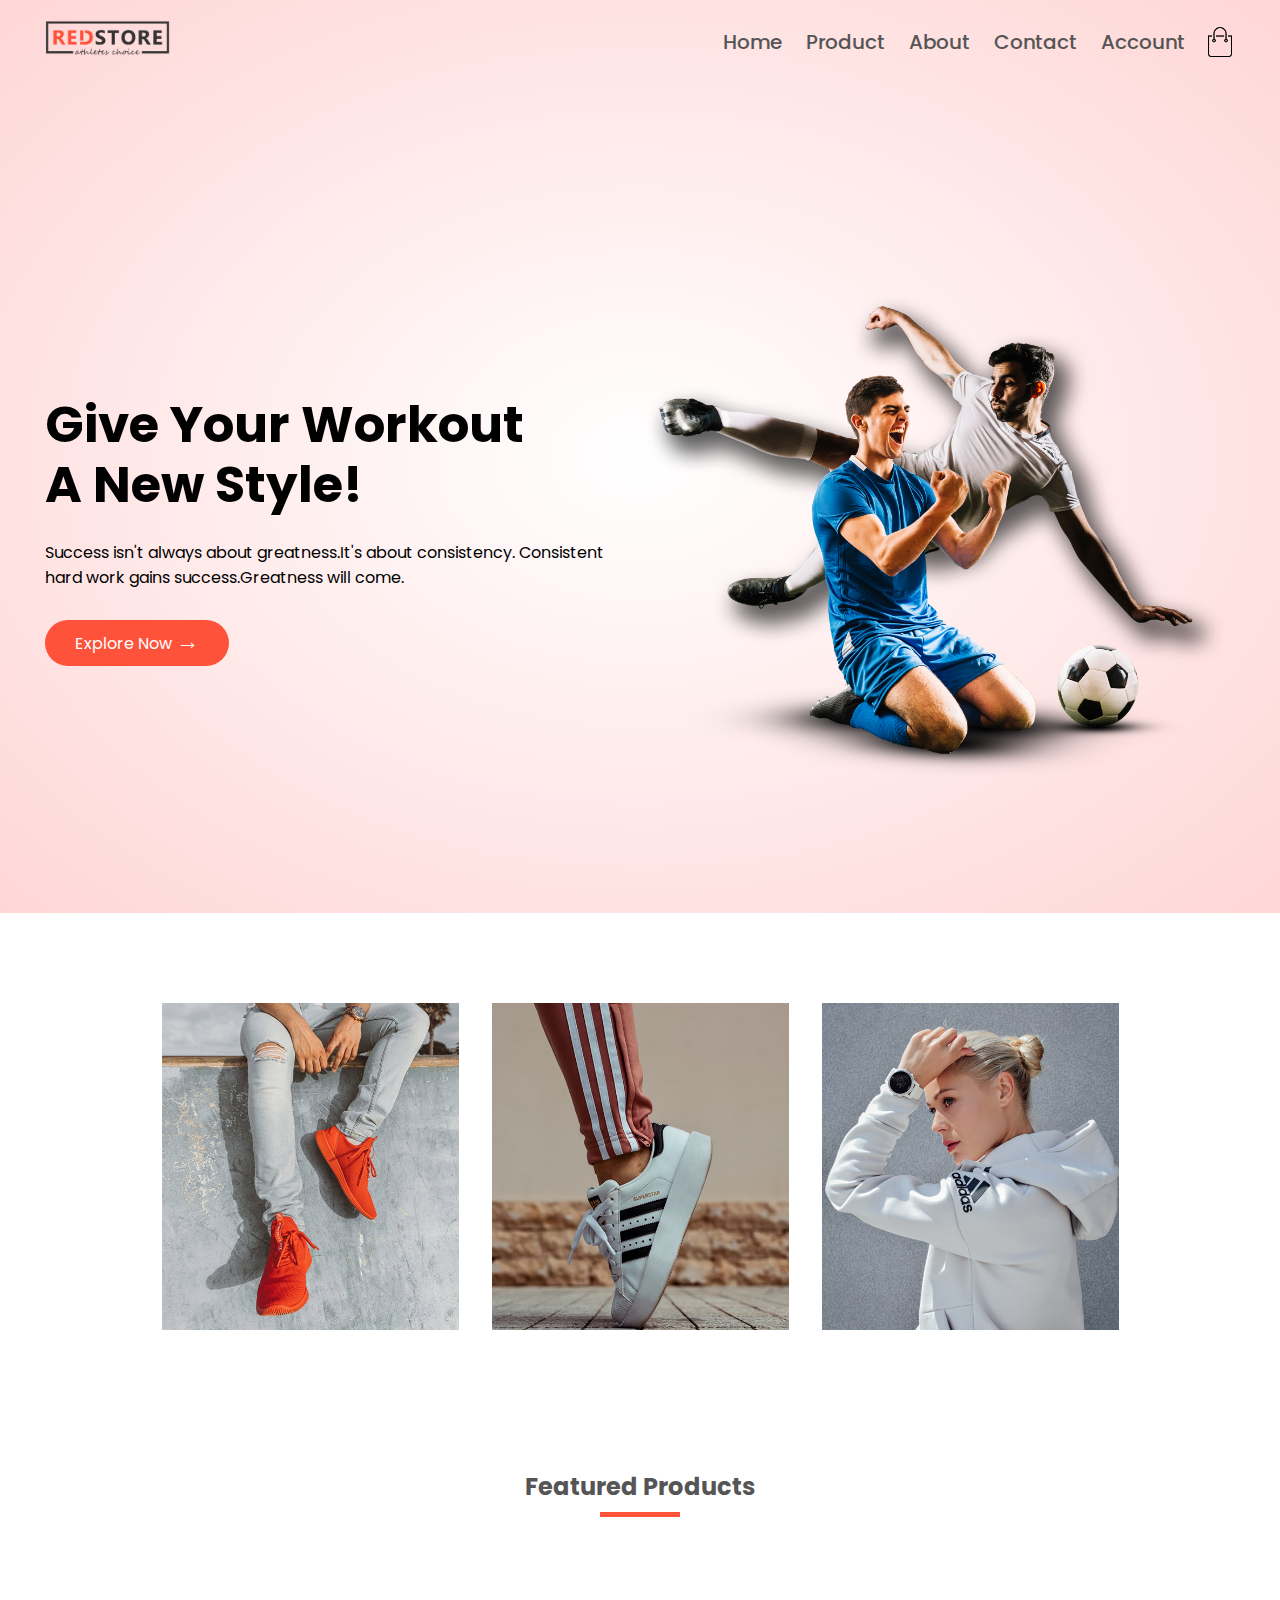
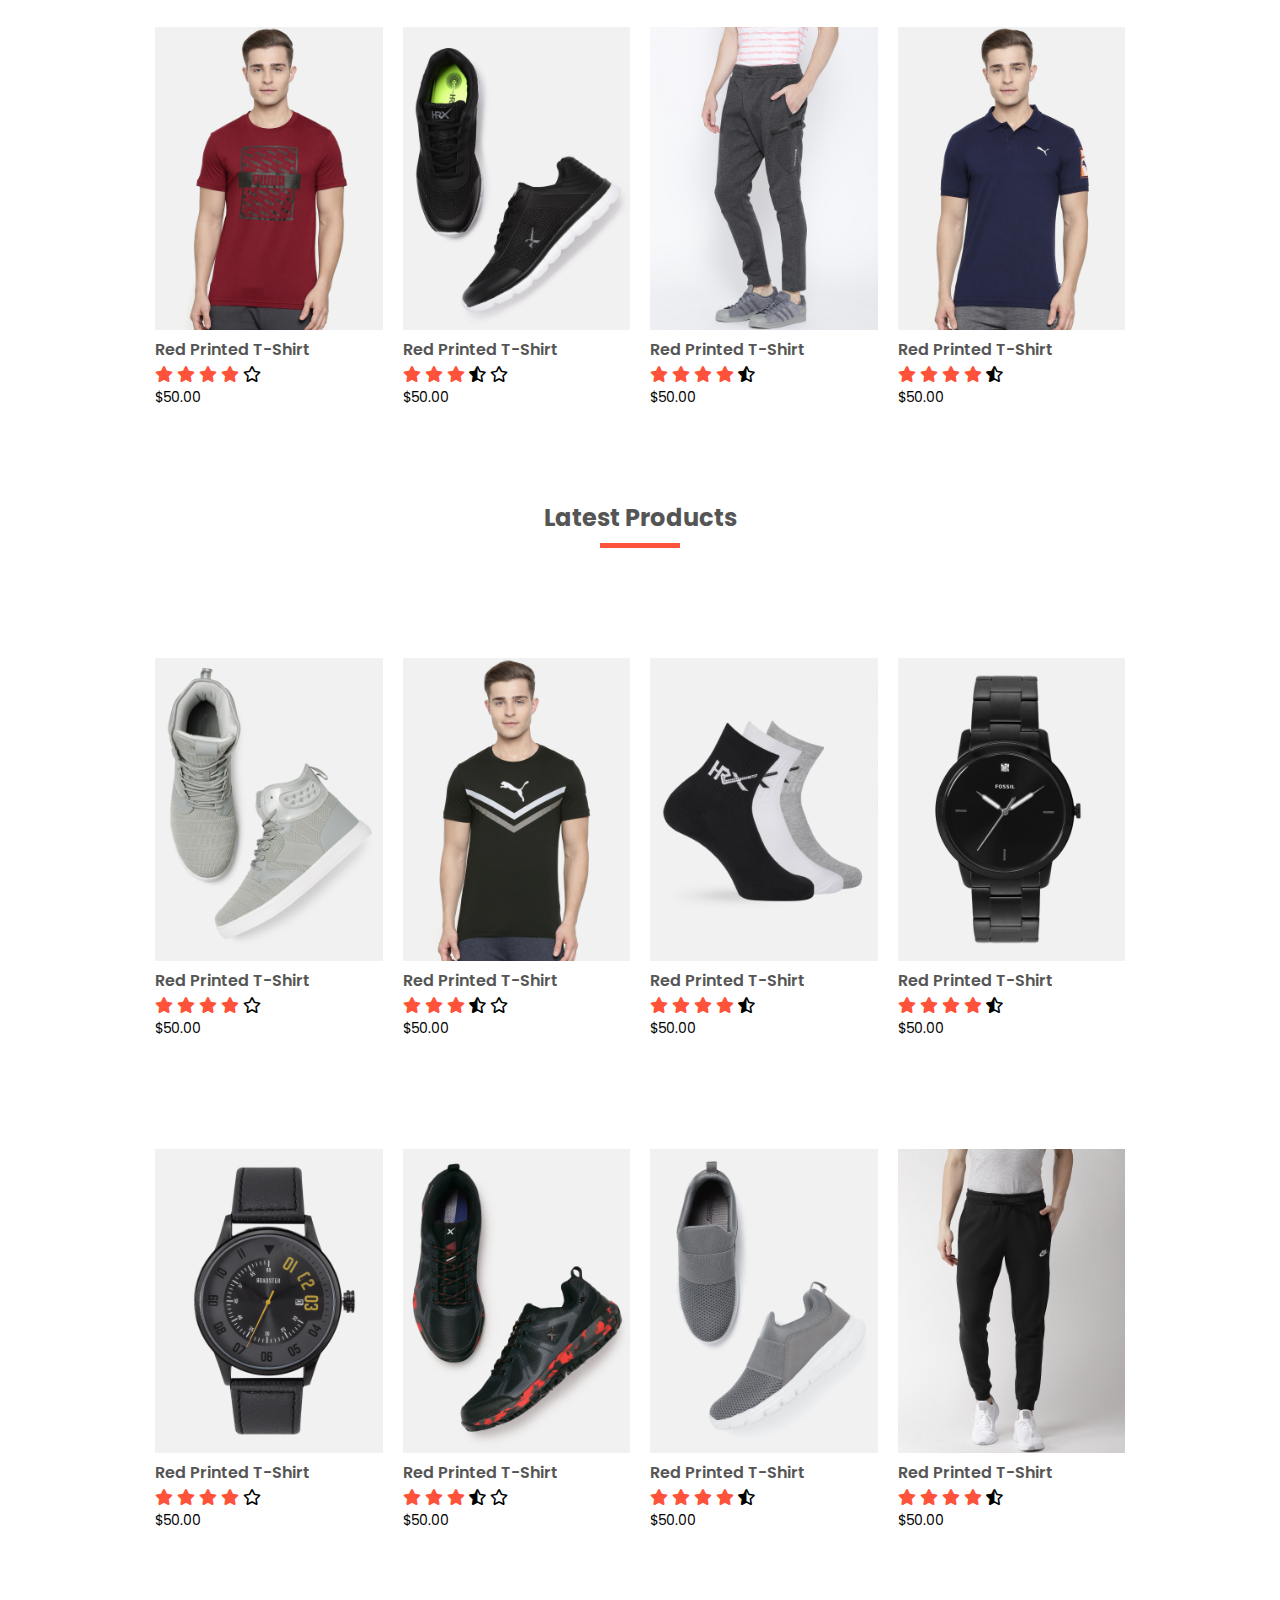
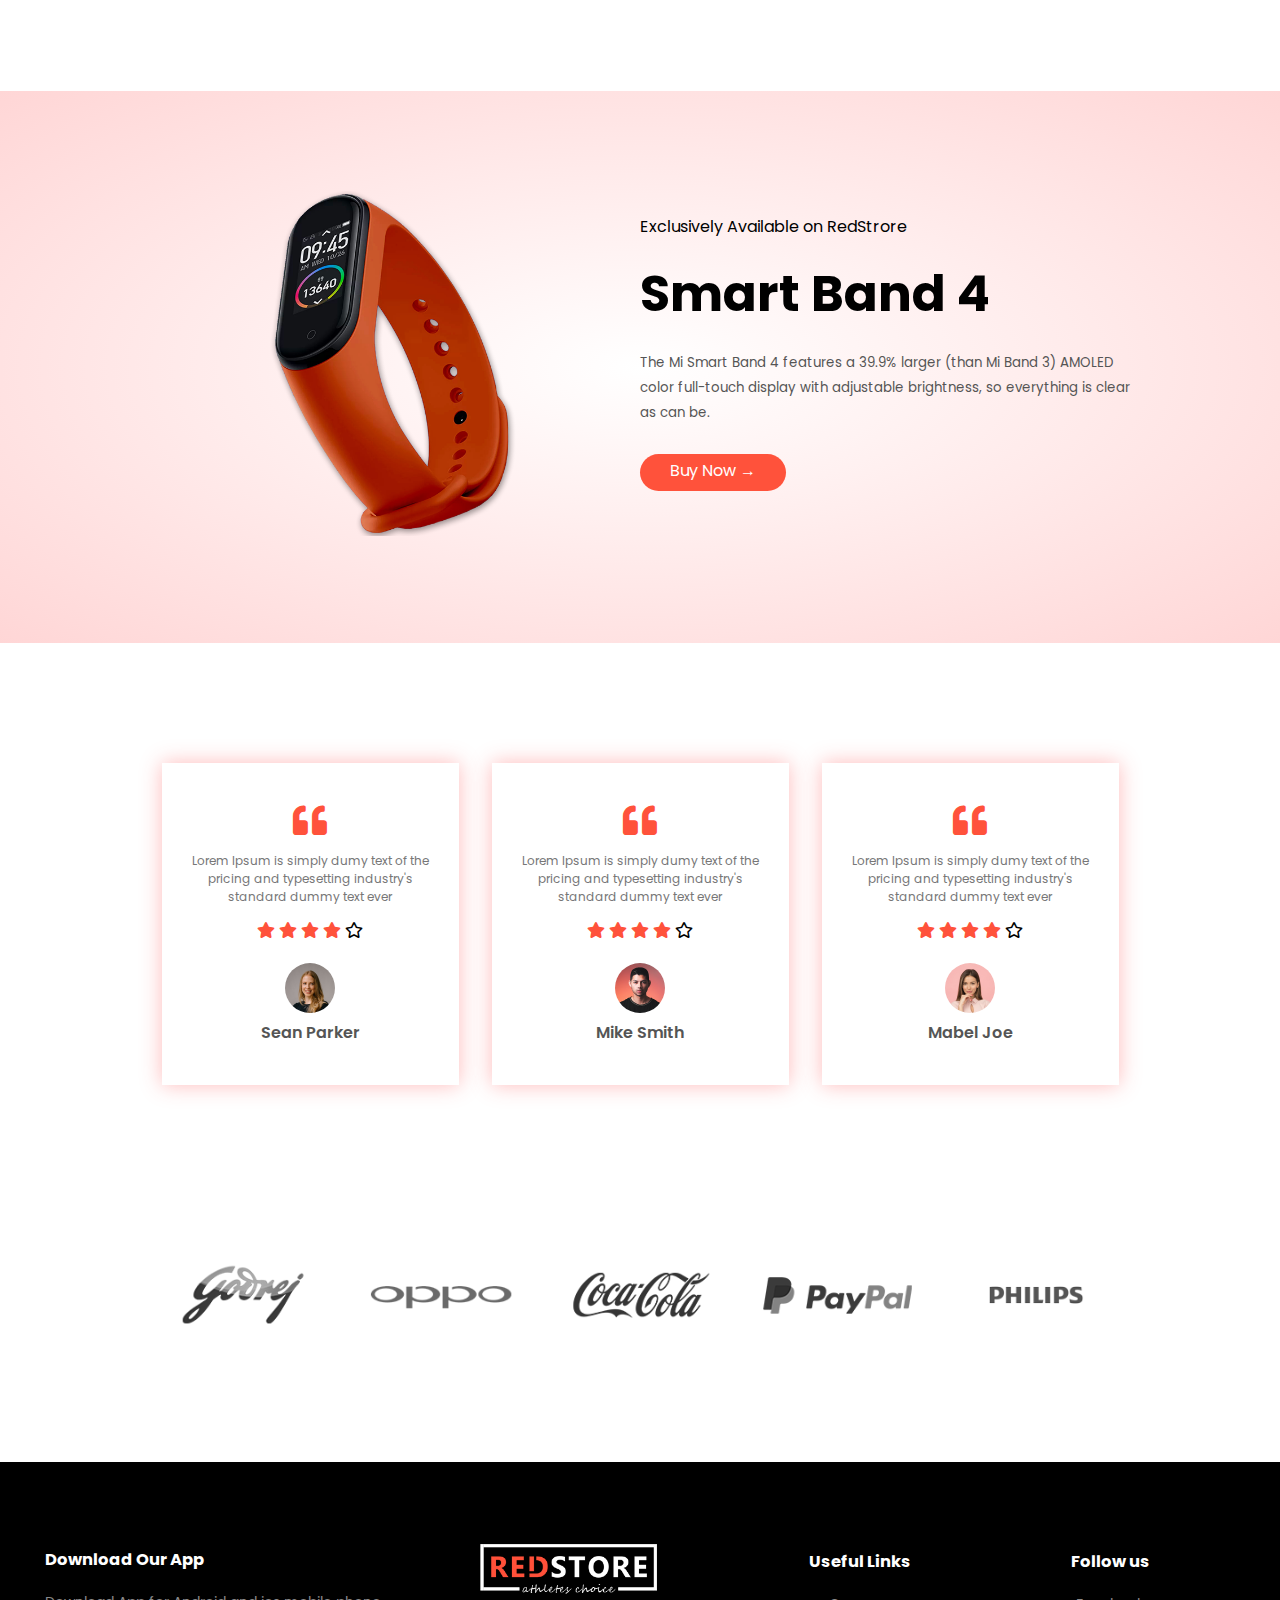
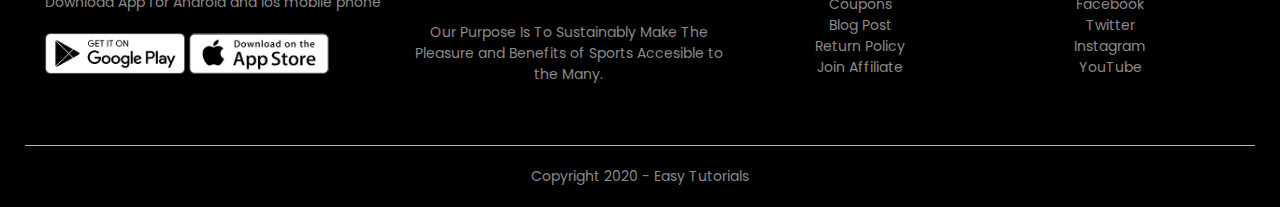
<file: index.html>
<!DOCTYPE html>
<html lang="en">
<head>
    <meta charset="UTF-8">
    <meta name="viewport" content="width=device-width, initial-scale=1.0">
    <title>RedStore | Ecommerce Website Design</title>
    <link rel="stylesheet" href="css/style.css">
    <link rel="preconnect" href="https://fonts.gstatic.com">
    <link href="https://fonts.googleapis.com/css2?family=Poppins:wght@100;200;300;400;500;600;700;800;900&display=swap"
        rel="stylesheet">
    <link rel="stylesheet" href="https://cdnjs.cloudflare.com/ajax/libs/font-awesome/5.15.1/css/all.min.css">
</head>
<body>
    <div class="header">
       <div class="container">
            <div class="navbar">
                <div class="logo">
                    <img src="img/logo.png" width="125px">
                </div>
                <nav>
                    <ul id="MenuItems">
                        <li><a href="index.html">Home</a></li>
                        <li><a href="products.html">Product</a></li>
                        <li><a href="index.html">About</a></li>
                        <li><a href="index.html">Contact</a></li>
                        <li><a href="index.html">Account</a></li>
                    </ul>
                </nav>
                <img src="img/cart.png" width="30px" height="30px">
                <img src="img/menu.png" class="menu-icon" onclick="menutoggle()">
            </div>
            <div class="row">
                <div class="col-2">
                    <h1>Give Your Workout <br>A New Style!</h1>
                    <p>Success isn't always about greatness.It's about consistency. Consistent hard work gains success.Greatness will come. </p>
                    <a href="" class="btn">Explore  Now  <span>&#8594;</span> </a>
                </div>
                <div class="col-2">
                    <img src="img/image1.png" >
                </div>
            </div>
       </div>
    </div>

       <!---  featured categories   -->
       <div class="categories">
           <div class="small-container">
            <div class="row">
                <div class="col-3">
                    <img src="img/category-1.jpg">
                </div>
                <div class="col-3">
                    <img src="img/category-2.jpg">
                </div>
                <div class="col-3">
                    <img src="img/category-3.jpg">
                </div>
            </div>
           </div>
       </div>

       <!------   featuredproducts  -------->
       <div class="small-container">
           <h2 class="title">Featured Products</h2>
           <div class="row">
               <div class="col-4">
                   <img src="img/product-1.jpg" >
                   <h4>Red Printed T-Shirt</h4>
                   <div class="rating">
                       <i class="fa fa-star"></i>
                       <i class="fa fa-star"></i>
                       <i class="fa fa-star"></i>
                       <i class="fa fa-star"></i>
                       <i class="far fa-star"></i>
                   </div>
                   <p>$50.00</p>
               </div>
            <div class="col-4">
                <img src="img/product-2.jpg">
                <h4>Red Printed T-Shirt</h4>
                <div class="rating">
                    <i class="fa fa-star"></i>
                    <i class="fa fa-star"></i>
                    <i class="fa fa-star"></i>
                    <i class="fas fa-star-half-alt"></i>
                    <i class="far fa-star"></i>
                </div>
                <p>$50.00</p>
            </div>
            <div class="col-4">
                <img src="img/product-3.jpg">
                <h4>Red Printed T-Shirt</h4>
                <div class="rating">
                    <i class="fa fa-star"></i>
                    <i class="fa fa-star"></i>
                    <i class="fa fa-star"></i>
                    <i class="fa fa-star"></i>
                    <i class="fas fa-star-half-alt"></i>
                </div>
                <p>$50.00</p>
            </div>
            <div class="col-4">
                <img src="img/product-4.jpg">
                <h4>Red Printed T-Shirt</h4>
                <div class="rating">
                    <i class="fa fa-star"></i>
                    <i class="fa fa-star"></i>
                    <i class="fa fa-star"></i>
                    <i class="fa fa-star"></i>
                    <i class="fas fa-star-half-alt"></i>
                </div>
                <p>$50.00</p>
              </div>
           </div>
                <h2 class="title">Latest Products</h2>
                <div class="row">
                    <div class="col-4">
                        <img src="img/product-5.jpg">
                        <h4>Red Printed T-Shirt</h4>
                        <div class="rating">
                            <i class="fa fa-star"></i>
                            <i class="fa fa-star"></i>
                            <i class="fa fa-star"></i>
                            <i class="fa fa-star"></i>
                            <i class="far fa-star"></i>
                        </div>
                        <p>$50.00</p>
                    </div>
                    <div class="col-4">
                        <img src="img/product-6.jpg">
                        <h4>Red Printed T-Shirt</h4>
                        <div class="rating">
                            <i class="fa fa-star"></i>
                            <i class="fa fa-star"></i>
                            <i class="fa fa-star"></i>
                            <i class="fas fa-star-half-alt"></i>
                            <i class="far fa-star"></i>
                        </div>
                        <p>$50.00</p>
                    </div>
                    <div class="col-4">
                        <img src="img/product-7.jpg">
                        <h4>Red Printed T-Shirt</h4>
                        <div class="rating">
                            <i class="fa fa-star"></i>
                            <i class="fa fa-star"></i>
                            <i class="fa fa-star"></i>
                            <i class="fa fa-star"></i>
                            <i class="fas fa-star-half-alt"></i>
                        </div>
                        <p>$50.00</p>
                    </div>
                    <div class="col-4">
                        <img src="img/product-8.jpg">
                        <h4>Red Printed T-Shirt</h4>
                        <div class="rating">
                            <i class="fa fa-star"></i>
                            <i class="fa fa-star"></i>
                            <i class="fa fa-star"></i>
                            <i class="fa fa-star"></i>
                            <i class="fas fa-star-half-alt"></i>
                        </div>
                        <p>$50.00</p>
                    </div>
                </div>
                <div class="row">
                    <div class="col-4">
                        <img src="img/product-9.jpg">
                        <h4>Red Printed T-Shirt</h4>
                        <div class="rating">
                            <i class="fa fa-star"></i>
                            <i class="fa fa-star"></i>
                            <i class="fa fa-star"></i>
                            <i class="fa fa-star"></i>
                            <i class="far fa-star"></i>
                        </div>
                        <p>$50.00</p>
                    </div>
                    <div class="col-4">
                        <img src="img/product-10.jpg">
                        <h4>Red Printed T-Shirt</h4>
                        <div class="rating">
                            <i class="fa fa-star"></i>
                            <i class="fa fa-star"></i>
                            <i class="fa fa-star"></i>
                            <i class="fas fa-star-half-alt"></i>
                            <i class="far fa-star"></i>
                        </div>
                        <p>$50.00</p>
                    </div>
                    <div class="col-4">
                        <img src="img/product-11.jpg">
                        <h4>Red Printed T-Shirt</h4>
                        <div class="rating">
                            <i class="fa fa-star"></i>
                            <i class="fa fa-star"></i>
                            <i class="fa fa-star"></i>
                            <i class="fa fa-star"></i>
                            <i class="fas fa-star-half-alt"></i>
                        </div>
                        <p>$50.00</p>
                    </div>
                    <div class="col-4">
                        <img src="img/product-12.jpg">
                        <h4>Red Printed T-Shirt</h4>
                        <div class="rating">
                            <i class="fa fa-star"></i>
                            <i class="fa fa-star"></i>
                            <i class="fa fa-star"></i>
                            <i class="fa fa-star"></i>
                            <i class="fas fa-star-half-alt"></i>
                        </div>
                        <p>$50.00</p>
                    </div>
                </div>
       </div>

        <!--          offer          -->
       <div class="offer">
           <div class="small-container">
               <div class="row">
                   <div class="col-2">
                       <img src="img/exclusive.png" >
                   </div>
                   <div class="col-2">
                       <p>Exclusively Available on RedStrore</p>
                       <h1>Smart Band 4</h1>
                       <small>The Mi Smart Band 4 features a 39.9% larger (than Mi Band 3) AMOLED color full-touch display with adjustable brightness, so everything is clear as can be.</small><br>
                       <a href="" class="btn">Buy Now &#8594;</a>
                   </div>
               </div>
           </div>
       </div>

       <!-- ------  testimonial  ------------->

       <div class="testimonial">
           <div class="small-container">
               <div class="row">
                    <div class="col-3">
                        <i class="fa fa-quote-left"></i>
                        <p>Lorem Ipsum is simply dumy text of the pricing and typesetting industry's standard dummy text ever</p>
                        <div class="rating">
                            <i class="fa fa-star"></i>
                            <i class="fa fa-star"></i>
                            <i class="fa fa-star"></i>
                            <i class="fa fa-star"></i>
                            <i class="far fa-star"></i>
                        </div>
                        <img src="img/user-1.png" >
                        <h3>Sean Parker</h3>
                    </div>
                    <div class="col-3">
                        <i class="fa fa-quote-left"></i>
                        <p>Lorem Ipsum is simply dumy text of the pricing and typesetting industry's standard dummy text ever</p>
                        <div class="rating">
                            <i class="fa fa-star"></i>
                            <i class="fa fa-star"></i>
                            <i class="fa fa-star"></i>
                            <i class="fa fa-star"></i>
                            <i class="far fa-star"></i>
                        </div>
                        <img src="img/user-2.png">
                        <h3>Mike Smith</h3>
                    </div>
                    <div class="col-3">
                        <i class="fa fa-quote-left"></i>
                        <p>Lorem Ipsum is simply dumy text of the pricing and typesetting industry's standard dummy text ever</p>
                        <div class="rating">
                            <i class="fa fa-star"></i>
                            <i class="fa fa-star"></i>
                            <i class="fa fa-star"></i>
                            <i class="fa fa-star"></i>
                            <i class="far fa-star"></i>
                        </div>
                        <img src="img/user-3.png">
                        <h3>Mabel Joe</h3>
                    </div>
                </div>
             </div>
        </div>

        <!-- -----  brands -- -------- -->
        <div class="brands">
            <div class="small-container">
                <div class="row">
                    <div class="col-5">
                        <img src="img/logo-godrej.png">
                    </div>
                    <div class="col-5">
                        <img src="img/logo-oppo.png">
                    </div>
                    <div class="col-5">
                        <img src="img/logo-coca-cola.png">
                    </div>
                    <div class="col-5">
                        <img src="img/logo-paypal.png">
                    </div>
                    <div class="col-5">
                        <img src="img/logo-philips.png">
                    </div>
                </div>
            </div>
        </div>

         <!-- ------------  footer -------------- -->
         <div class="footer">
             <div class="container">
                 <div class="row">
                     <div class="footer-col-1">
                         <h3>Download Our App</h3>
                         <p>Download App for Android and ios mobile phone</p>
                         <div class="app-logo">
                             <img src="img/play-store.png">
                             <img src="img/app-store.png">
                         </div>
                     </div>
                     <div class="footer-col-2">
                         <img src="img/logo-white.png" >
                         <p>Our Purpose Is To Sustainably Make The Pleasure and Benefits of Sports Accesible to the Many.</p>
                     </div>
                     <div class="footer-col-3">
                         <h3>Useful Links</h3>
                         <ul>
                             <li>Coupons</li>
                             <li>Blog Post</li>
                             <li>Return Policy</li>
                             <li>Join Affiliate</li>
                         </ul>
                     </div>
                    <div class="footer-col-4">
                        <h3>Follow us</h3>
                        <ul>
                            <li>Facebook</li>
                            <li>Twitter</li>
                            <li>Instagram</li>
                            <li>YouTube</li>
                        </ul>
                    </div>
                 </div>
                 <hr>
                 <p class="copyright">Copyright 2020 - Easy Tutorials</p>

             </div>
         </div>
         <!-- ----------- script ----------- -->
         <script>
             var MenuItems = document.getElementById('MenuItems');
             MenuItems.style.maxHeight = "0px";
             function menutoggle(){
                 if(MenuItems.style.maxHeight == "0px"){
                    MenuItems.style.maxHeight = "200px";
                 }
                 else{
                     MenuItems.style.maxHeight = "0px";
                 }
             }
         </script>
</body>
</html>
</file>
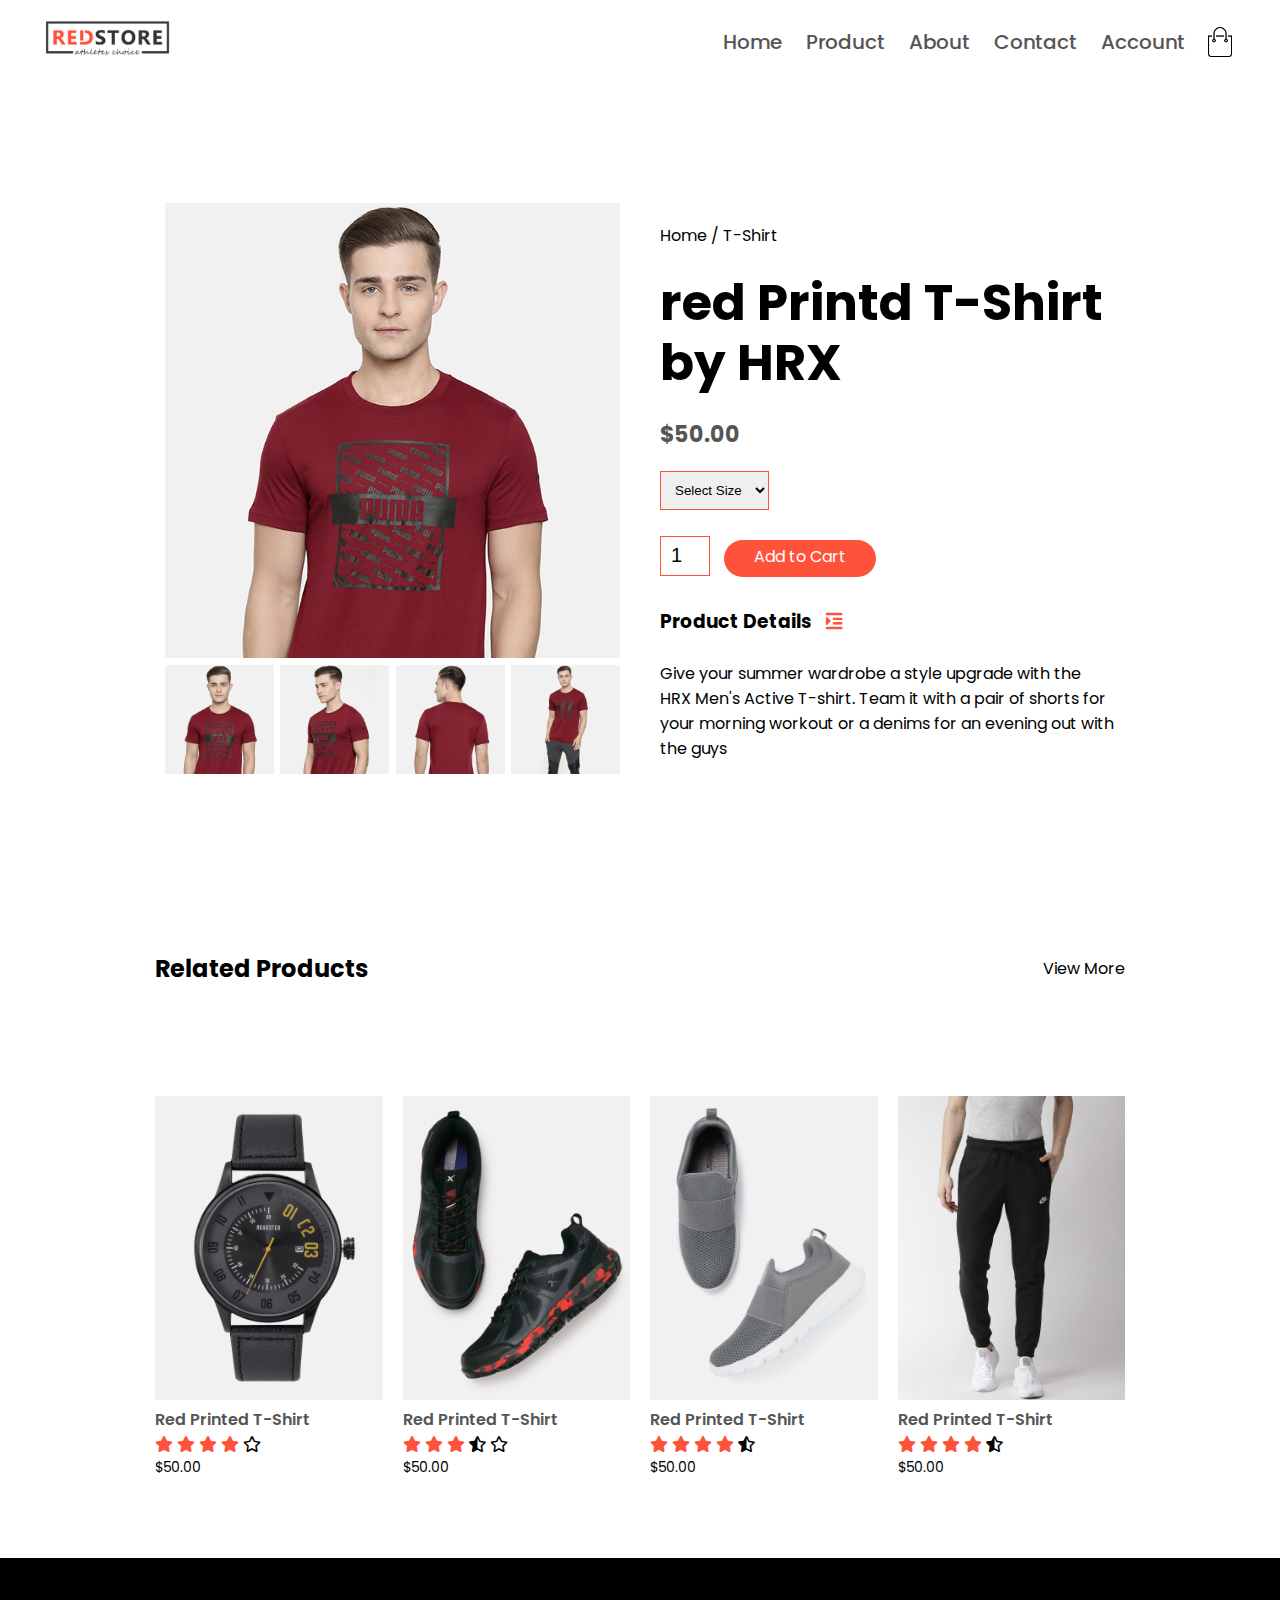
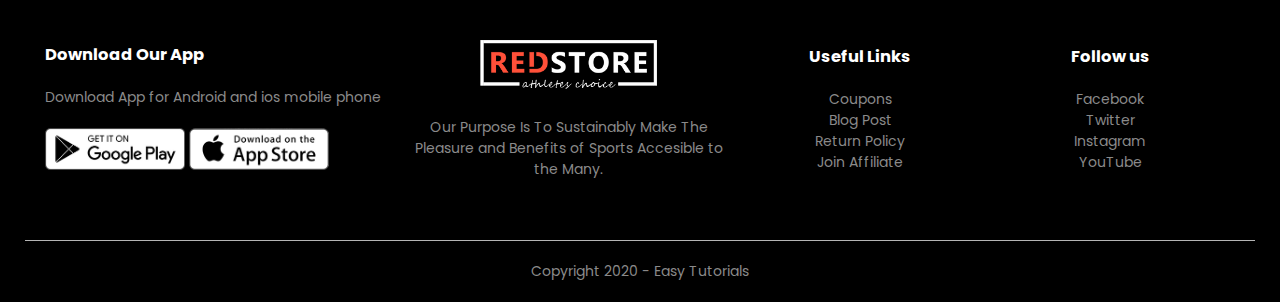
<file: product-details.html>
<!DOCTYPE html>
<html lang="en">

<head>
    <meta charset="UTF-8">
    <meta name="viewport" content="width=device-width, initial-scale=1.0">
    <title>RedStore | Ecommerce Website Design</title>
    <link rel="stylesheet" href="css/style.css">
    <link rel="preconnect" href="https://fonts.gstatic.com">
    <link href="https://fonts.googleapis.com/css2?family=Poppins:wght@300;400;500;600;700&display=swap"
        rel="stylesheet">
    <link rel="stylesheet" href="https://cdnjs.cloudflare.com/ajax/libs/font-awesome/5.15.1/css/all.min.css">
</head>

<body>
    <div class="container">
        <div class="navbar">
            <div class="logo">
                <img src="img/logo.png" width="125px">
            </div>
            <nav>
                <ul id="MenuItems">
                    <li><a href="index.html">Home</a></li>
                    <li><a href="products.html">Product</a></li>
                    <li><a href="index.html">About</a></li>
                    <li><a href="index.html">Contact</a></li>
                    <li><a href="index.html">Account</a></li>
                </ul>
            </nav>
            <img src="img/cart.png" width="30px" height="30px">
            <img src="img/menu.png" class="menu-icon" onclick="menutoggle()">
        </div>
    </div>

      <!-- -------- single product details ------- -->
      <div class="small-container single-product">
          <div class="row">
              <div class="col-2">
                  <img id="ProductImg" src="img/gallery-1.jpg" width="100%">

                  <div class="small-img-row">
                      <div class="small-img-col">
                          <img src="img/gallery-1.jpg" class="small-img">
                      </div>
                      <div class="small-img-col">
                          <img src="img/gallery-2.jpg" class="small-img">
                      </div>
                      <div class="small-img-col">
                          <img src="img/gallery-3.jpg" class="small-img">
                      </div>
                      <div class="small-img-col">
                          <img src="img/gallery-4.jpg" class="small-img">
                      </div>
                  </div>
              </div>
              <div class="col-2">
                   <p>Home / T-Shirt</p>
                   <h1>red Printd T-Shirt by HRX</h1>
                   <h4>$50.00</h4>
                   <select>
                       <option>Select Size</option>
                       <option>XXL</option>
                       <option>XL</option>
                       <option>Large</option>
                       <option>Medium</option>
                       <option>Small</option>
                   </select>
                   <input type="number" value="1">
                   <a href="#" class="btn">Add to Cart</a>
                   <h3>Product Details <i class="fa fa-indent"></i></h3>
                   <br>
                   <p>Give your summer wardrobe a style upgrade with the HRX Men's Active T-shirt. Team it with a pair of shorts for your morning workout or a denims  for an evening out with the guys </p>
            </div>
          </div>
      </div>

      <!-- ----- title ------ -->

      <div class="small-container">
          <div style="padding: 30px;" class="row row-2">
              <h2>Related Products</h2>
              <p>View More</p>
          </div>
      </div>

    <div class="small-container">
        <div class="row">
            <div class="col-4">
                <img src="img/product-9.jpg">
                <h4>Red Printed T-Shirt</h4>
                <div class="rating">
                    <i class="fa fa-star"></i>
                    <i class="fa fa-star"></i>
                    <i class="fa fa-star"></i>
                    <i class="fa fa-star"></i>
                    <i class="far fa-star"></i>
                </div>
                <p>$50.00</p>
            </div>
            <div class="col-4">
                <img src="img/product-10.jpg">
                <h4>Red Printed T-Shirt</h4>
                <div class="rating">
                    <i class="fa fa-star"></i>
                    <i class="fa fa-star"></i>
                    <i class="fa fa-star"></i>
                    <i class="fas fa-star-half-alt"></i>
                    <i class="far fa-star"></i>
                </div>
                <p>$50.00</p>
            </div>
            <div class="col-4">
                <img src="img/product-11.jpg">
                <h4>Red Printed T-Shirt</h4>
                <div class="rating">
                    <i class="fa fa-star"></i>
                    <i class="fa fa-star"></i>
                    <i class="fa fa-star"></i>
                    <i class="fa fa-star"></i>
                    <i class="fas fa-star-half-alt"></i>
                </div>
                <p>$50.00</p>
            </div>
            <div class="col-4">
                <img src="img/product-12.jpg">
                <h4>Red Printed T-Shirt</h4>
                <div class="rating">
                    <i class="fa fa-star"></i>
                    <i class="fa fa-star"></i>
                    <i class="fa fa-star"></i>
                    <i class="fa fa-star"></i>
                    <i class="fas fa-star-half-alt"></i>
                </div>
                <p>$50.00</p>
            </div>
        </div>
    </div>

    <!-- ------------  footer -------------- -->
    <div class="footer">
        <div class="container">
            <div class="row">
                <div class="footer-col-1">
                    <h3>Download Our App</h3>
                    <p>Download App for Android and ios mobile phone</p>
                    <div class="app-logo">
                        <img src="img/play-store.png">
                        <img src="img/app-store.png">
                    </div>
                </div>
                <div class="footer-col-2">
                    <img src="img/logo-white.png">
                    <p>Our Purpose Is To Sustainably Make The Pleasure and Benefits of Sports Accesible to the Many.</p>
                </div>
                <div class="footer-col-3">
                    <h3>Useful Links</h3>
                    <ul>
                        <li>Coupons</li>
                        <li>Blog Post</li>
                        <li>Return Policy</li>
                        <li>Join Affiliate</li>
                    </ul>
                </div>
                <div class="footer-col-4">
                    <h3>Follow us</h3>
                    <ul>
                        <li>Facebook</li>
                        <li>Twitter</li>
                        <li>Instagram</li>
                        <li>YouTube</li>
                    </ul>
                </div>
            </div>
            <hr>
            <p class="copyright">Copyright 2020 - Easy Tutorials</p>

        </div>
    </div>
    <!-- ----------- script ----------- -->
    <script>
        var MenuItems = document.getElementById('MenuItems');
        MenuItems.style.maxHeight = "0px";
        function menutoggle() {
            if (MenuItems.style.maxHeight == "0px") {
                MenuItems.style.maxHeight = "200px";
            }
            else {
                MenuItems.style.maxHeight = "0px";
            }
        }
    </script>

    <!-- ----- js for product gallery ---- -->

    <script>
        var ProductImg = document.getElementById('ProductImg');
        var SmallImg = document.getElementsByClassName('small-img');

        SmallImg[0].onclick = function()
        {
            ProductImg.src = SmallImg[0].src;
        }
        SmallImg[1].onclick = function()
        {
            ProductImg.src = SmallImg[1].src;
        }
        SmallImg[2].onclick = function()
        {
            ProductImg.src = SmallImg[2].src;
        }
        SmallImg[3].onclick = function()
        {
            ProductImg.src = SmallImg[3].src;
        }
    </script>
</body>

</html>
</file>
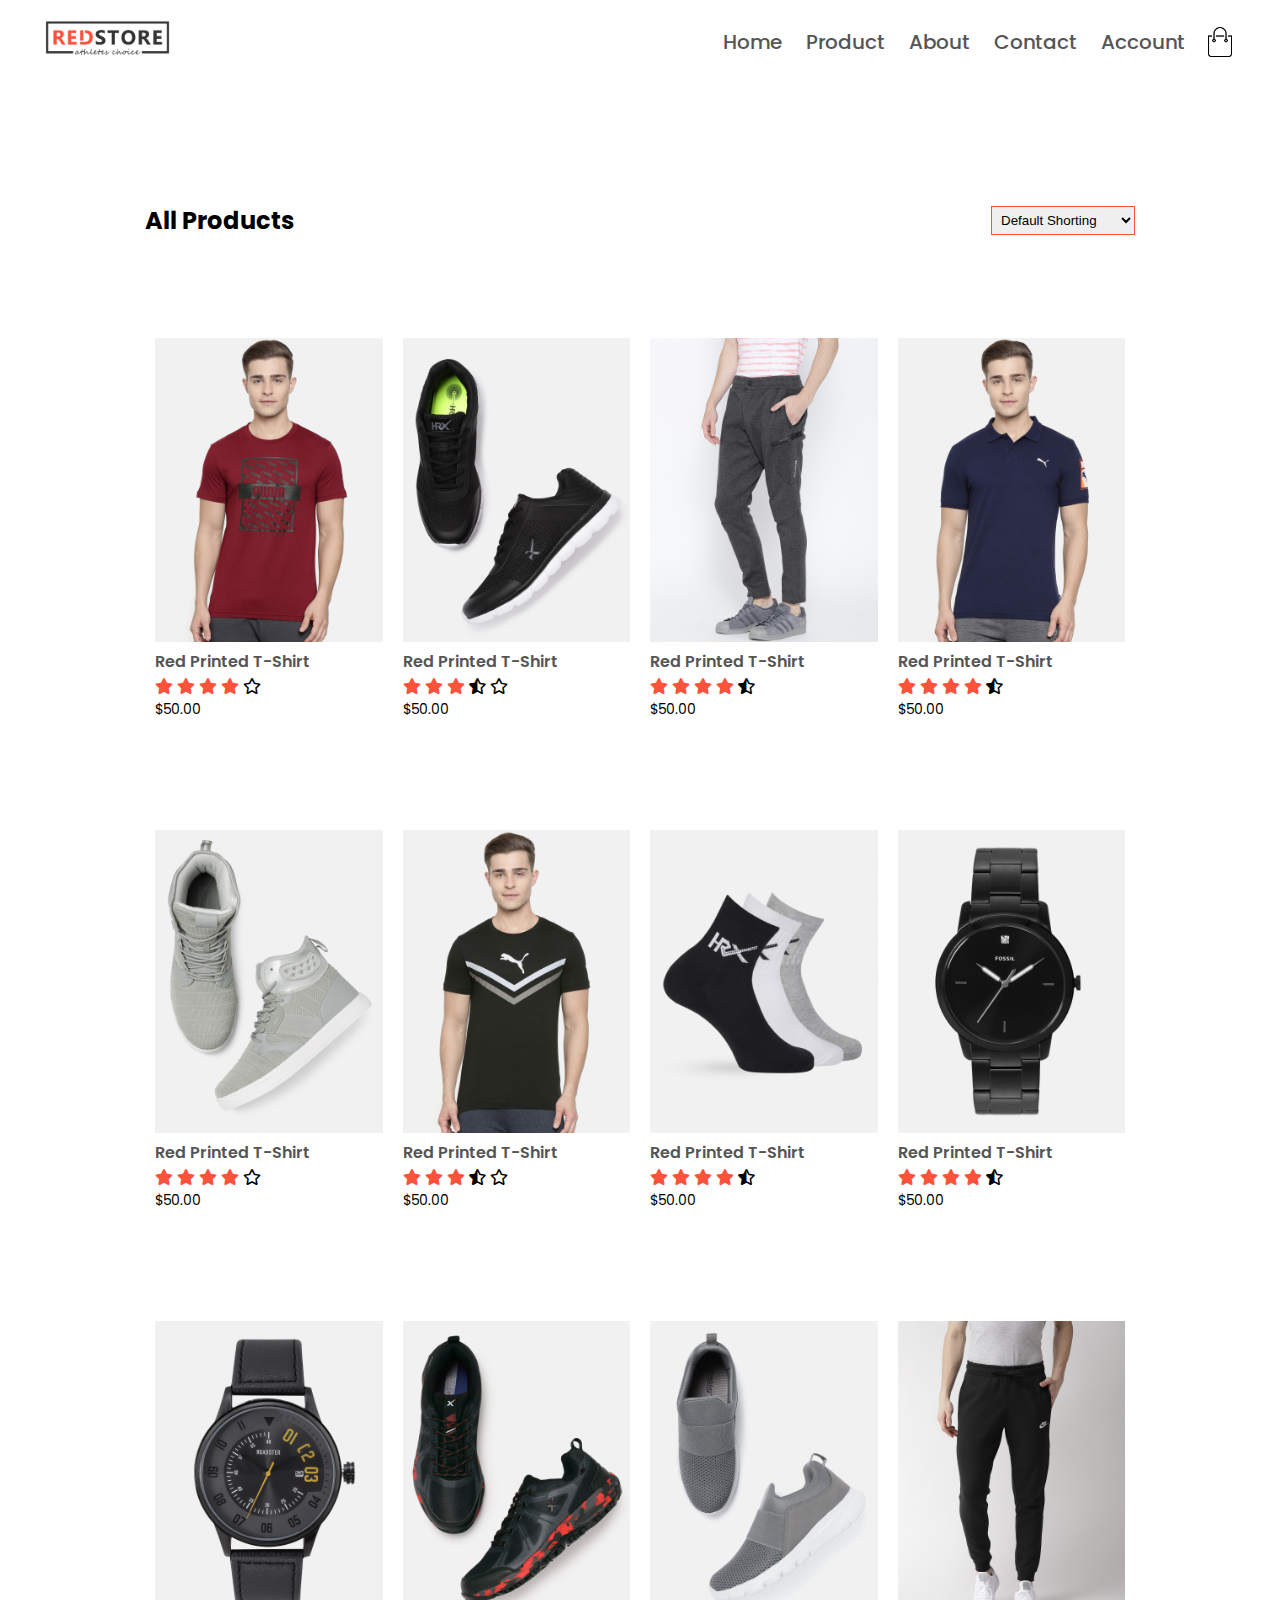
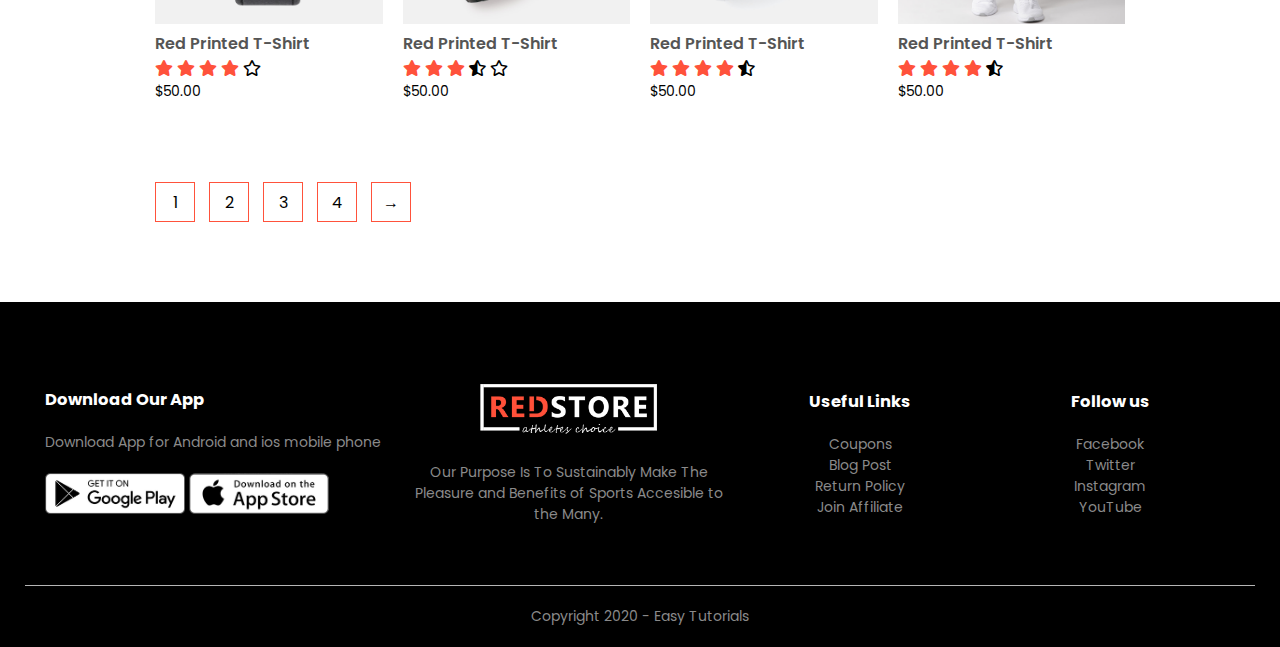
<file: products.html>
<!DOCTYPE html>
<html lang="en">

<head>
    <meta charset="UTF-8">
    <meta name="viewport" content="width=device-width, initial-scale=1.0">
    <title>RedStore | Ecommerce Website Design</title>
    <link rel="stylesheet" href="css/style.css">
    <link rel="preconnect" href="https://fonts.gstatic.com">
    <link href="https://fonts.googleapis.com/css2?family=Poppins:wght@300;400;500;600;700&display=swap"
        rel="stylesheet">
    <link rel="stylesheet" href="https://cdnjs.cloudflare.com/ajax/libs/font-awesome/5.15.1/css/all.min.css">
</head>

<body>
        <div class="container">
            <div class="navbar">
                <div class="logo">
                    <img src="img/logo.png" width="125px">
                </div>
                <nav>
                    <ul id="MenuItems">
                        <li><a href="index.html">Home</a></li>
                        <li><a href="products.html">Product</a></li>
                        <li><a href="index.html">About</a></li>
                        <li><a href="index.html">Contact</a></li>
                        <li><a href="index.html">Account</a></li>
                    </ul>
                </nav>
                <img src="img/cart.png" width="30px" height="30px">
                <img src="img/menu.png" class="menu-icon" onclick="menutoggle()">
            </div>
        </div>

    <div class="small-container">
        <div class="row row-2">
            <h2>All Products</h2>
            <select>
                <option>Default Shorting</option>
                <option>Short by price</option>
                <option>Short by popularity</option>
                <option>Short by rating</option>
                <option>Short by sale</option>
            </select>
        </div>
        <div class="row">
            <div class="col-4">
                <img src="img/product-1.jpg">
                <h4>Red Printed T-Shirt</h4>
                <div class="rating">
                    <i class="fa fa-star"></i>
                    <i class="fa fa-star"></i>
                    <i class="fa fa-star"></i>
                    <i class="fa fa-star"></i>
                    <i class="far fa-star"></i>
                </div>
                <p>$50.00</p>
            </div>
            <div class="col-4">
                <img src="img/product-2.jpg">
                <h4>Red Printed T-Shirt</h4>
                <div class="rating">
                    <i class="fa fa-star"></i>
                    <i class="fa fa-star"></i>
                    <i class="fa fa-star"></i>
                    <i class="fas fa-star-half-alt"></i>
                    <i class="far fa-star"></i>
                </div>
                <p>$50.00</p>
            </div>
            <div class="col-4">
                <img src="img/product-3.jpg">
                <h4>Red Printed T-Shirt</h4>
                <div class="rating">
                    <i class="fa fa-star"></i>
                    <i class="fa fa-star"></i>
                    <i class="fa fa-star"></i>
                    <i class="fa fa-star"></i>
                    <i class="fas fa-star-half-alt"></i>
                </div>
                <p>$50.00</p>
            </div>
            <div class="col-4">
                <img src="img/product-4.jpg">
                <h4>Red Printed T-Shirt</h4>
                <div class="rating">
                    <i class="fa fa-star"></i>
                    <i class="fa fa-star"></i>
                    <i class="fa fa-star"></i>
                    <i class="fa fa-star"></i>
                    <i class="fas fa-star-half-alt"></i>
                </div>
                <p>$50.00</p>
            </div>
        </div>
        <div class="row">
            <div class="col-4">
                <img src="img/product-5.jpg">
                <h4>Red Printed T-Shirt</h4>
                <div class="rating">
                    <i class="fa fa-star"></i>
                    <i class="fa fa-star"></i>
                    <i class="fa fa-star"></i>
                    <i class="fa fa-star"></i>
                    <i class="far fa-star"></i>
                </div>
                <p>$50.00</p>
            </div>
            <div class="col-4">
                <img src="img/product-6.jpg">
                <h4>Red Printed T-Shirt</h4>
                <div class="rating">
                    <i class="fa fa-star"></i>
                    <i class="fa fa-star"></i>
                    <i class="fa fa-star"></i>
                    <i class="fas fa-star-half-alt"></i>
                    <i class="far fa-star"></i>
                </div>
                <p>$50.00</p>
            </div>
            <div class="col-4">
                <img src="img/product-7.jpg">
                <h4>Red Printed T-Shirt</h4>
                <div class="rating">
                    <i class="fa fa-star"></i>
                    <i class="fa fa-star"></i>
                    <i class="fa fa-star"></i>
                    <i class="fa fa-star"></i>
                    <i class="fas fa-star-half-alt"></i>
                </div>
                <p>$50.00</p>
            </div>
            <div class="col-4">
                <img src="img/product-8.jpg">
                <h4>Red Printed T-Shirt</h4>
                <div class="rating">
                    <i class="fa fa-star"></i>
                    <i class="fa fa-star"></i>
                    <i class="fa fa-star"></i>
                    <i class="fa fa-star"></i>
                    <i class="fas fa-star-half-alt"></i>
                </div>
                <p>$50.00</p>
            </div>
        </div>
        <div class="row">
            <div class="col-4">
                <img src="img/product-9.jpg">
                <h4>Red Printed T-Shirt</h4>
                <div class="rating">
                    <i class="fa fa-star"></i>
                    <i class="fa fa-star"></i>
                    <i class="fa fa-star"></i>
                    <i class="fa fa-star"></i>
                    <i class="far fa-star"></i>
                </div>
                <p>$50.00</p>
            </div>
            <div class="col-4">
                <img src="img/product-10.jpg">
                <h4>Red Printed T-Shirt</h4>
                <div class="rating">
                    <i class="fa fa-star"></i>
                    <i class="fa fa-star"></i>
                    <i class="fa fa-star"></i>
                    <i class="fas fa-star-half-alt"></i>
                    <i class="far fa-star"></i>
                </div>
                <p>$50.00</p>
            </div>
            <div class="col-4">
                <img src="img/product-11.jpg">
                <h4>Red Printed T-Shirt</h4>
                <div class="rating">
                    <i class="fa fa-star"></i>
                    <i class="fa fa-star"></i>
                    <i class="fa fa-star"></i>
                    <i class="fa fa-star"></i>
                    <i class="fas fa-star-half-alt"></i>
                </div>
                <p>$50.00</p>
            </div>
            <div class="col-4">
                <img src="img/product-12.jpg">
                <h4>Red Printed T-Shirt</h4>
                <div class="rating">
                    <i class="fa fa-star"></i>
                    <i class="fa fa-star"></i>
                    <i class="fa fa-star"></i>
                    <i class="fa fa-star"></i>
                    <i class="fas fa-star-half-alt"></i>
                </div>
                <p>$50.00</p>
            </div>
        </div>
        <div class="page-btn">
            <span>1</span>
            <span>2</span>
            <span>3</span>
            <span>4</span>
            <span>&#8594;</span>
        </div>
    </div>

   <!-- ------------  footer -------------- -->
    <div class="footer">
        <div class="container">
            <div class="row">
                <div class="footer-col-1">
                    <h3>Download Our App</h3>
                    <p>Download App for Android and ios mobile phone</p>
                    <div class="app-logo">
                        <img src="img/play-store.png">
                        <img src="img/app-store.png">
                    </div>
                </div>
                <div class="footer-col-2">
                    <img src="img/logo-white.png">
                    <p>Our Purpose Is To Sustainably Make The Pleasure and Benefits of Sports Accesible to the Many.</p>
                </div>
                <div class="footer-col-3">
                    <h3>Useful Links</h3>
                    <ul>
                        <li>Coupons</li>
                        <li>Blog Post</li>
                        <li>Return Policy</li>
                        <li>Join Affiliate</li>
                    </ul>
                </div>
                <div class="footer-col-4">
                    <h3>Follow us</h3>
                    <ul>
                        <li>Facebook</li>
                        <li>Twitter</li>
                        <li>Instagram</li>
                        <li>YouTube</li>
                    </ul>
                </div>
            </div>
            <hr>
            <p class="copyright">Copyright 2020 - Easy Tutorials</p>

        </div>
    </div>
    <!-- ----------- script ----------- -->
    <script>
        var MenuItems = document.getElementById('MenuItems');
        MenuItems.style.maxHeight = "0px";
        function menutoggle() {
            if (MenuItems.style.maxHeight == "0px") {
                MenuItems.style.maxHeight = "200px";
            }
            else {
                MenuItems.style.maxHeight = "0px";
            }
        }
    </script>
</body>

</html>
</file>
<file: css/style.css>
* {
  margin: 0;
  padding: 0;
  box-sizing: border-box;
  outline: none;
}
body {
  font-family: "Poppins", sans-serif;
}
body img{
  cursor: pointer;
}
.logo img{
  cursor: pointer;
}
.navbar {
  display: flex;
  align-items: center;
  padding: 20px;
}
nav {
  flex: 1;
  text-align: right;
}
nav ul {
  display: inline-block;
}
nav ul li {
  list-style-type: none;
  display: inline-block;
  margin-right: 20px;
}
nav ul li a {
  text-decoration: none;
  color: #555;
  font-size: 20px;
  font-weight: 500;
}
.container {
  max-width: 1300px;
  margin: auto;
  padding-left: 25px;
  padding-right: 25px;
}
.row {
  display: flex;
  align-items: center;
  flex-wrap: wrap;
  justify-content: space-around;
  padding: 20px;
}
.col-2 {
  flex-basis: 50%;
  min-width: 300px;
}

.col-2 img {
  max-width: 100%;
  padding: 100px 0;
}
.col-2 h1 {
  font-size: 50px;
  line-height: 60px;
  margin: 25px 0px;
}
.btn {
  display: inline-block;
  background: #ff523b;
  color: #fff;
  padding: 4px 30px 8px;
  margin: 30px 0;
  border-radius: 30px;
  text-decoration: none;
  transition: background 0.6s; /*  ------- */
}
.btn:hover {
  background: #563434;
}
.btn span {
  font-size: 23px;
  font-weight: bold;
  font-family: 'Poppins', sans-serif;
}
.header {
  background: radial-gradient(#fff, #ffd6d6);
}
.header .row {
  margin-top: 70px;
}
.categories {
  margin: 70px 0;
}
.col-3 {
  flex-basis: 30%; /*    -- ------------ */
  min-width: 250px;
  margin-bottom: 30px;
}
.col-3 img {
  width: 100%;
}
.small-container {
  max-width: 1080px;
  margin: auto;
  padding-left: 25px;
  padding-right: 25px;
}
.col-4 {
  flex-basis: 25%;
  padding: 10px;
  min-width: 200px;
  margin-bottom: 50px;
  transition: transform 0.5s; /*  --------- */
}
.col-4 img {
  width: 100%;
}
.title {
  text-align: center;
  margin: 0 auto 80px;
  line-height: 60px;
  color: #555;
  position: relative;
}
.title:after {
  content: "";
  background: #ff523b;
  width: 80px;
  height: 5px;
  position: absolute;
  bottom: 0;
  left: 50%;
  transform: translateX(-50%);
}

h4 {
  color: #555;
  font-weight: 600;
}
.col-4 p {
  font-size: 14px;
}
.rating .fa {
  color: #ff523b;
}
.col-4:hover {
  transform: translateY(-10px);
}

/* --------  OFFER -------- */

.offer {
  background: radial-gradient(#fff, #ffd6d6);
  margin-top: 80px;
  padding: 30px 0;
}
.offer .col-2 img {
  padding: 50px;
}
small {
  color: #555;
}

/* -----------  testimonial --------- */

.testimonial {
  padding-top: 100px;
}
.testimonial .col-3 {
  text-align: center;
  padding: 40px 20px;
  box-shadow: 0 0 20px 0px rgb(255 59 59 / 35%);
  cursor: pointer;
  transition: transform 0.5s;
}
.testimonial .col-3 img {
  width: 50px;
  margin-top: 20px;
  border-radius: 50%;
}
.testimonial .col-3:hover {
  transform: translateY(-10px);
}
.fa.fa-quote-left {
  font-size: 34px;
  color: #ff523b;
}
.col-3 p {
  font-size: 12px;
  margin: 12px 0;
  color: #777;
}
.testimonial .col-3 h3 {
  font-weight: 600;
  color: #555;
  font-size: 16px;
}

/* -----------  brands --------- */
.brands {
  margin: 100px auto;
}
.col-5 {
  width: 160px;
}
.col-5 img {
  width: 100%;
  cursor: pointer;
  filter: grayscale(100%); /*         filter              */
}
.col-5 img:hover {
  filter: grayscale(0);
}

/* ----------  footer --------- */

.footer {
  background: #000;
  color: #8a8a8a;
  font-size: 14px;
  padding: 60px 0 20px;
}
.footer p {
  color: #8a8a8a;
}
.footer h3 {
  color: #fff;
  margin-bottom: 20px;
}
.footer-col-1,
.footer-col-2,
.footer-col-3,
.footer-col-4 {
  min-width: 250px;
  margin-bottom: 20px;
}
.footer-col-1 {
  flex-basis: 30%;
}
.footer-col-2 {
  flex: 1;
  text-align: center;
}
.footer-col-2 img {
  width: 180px;
  margin-bottom: 20px;
}
.footer-col-3,
.footer-col-4 {
  flex-basis: 12%;
  text-align: center;
}
ul {
  list-style: none;
}
.app-logo {
  margin-top: 20px;
}
.app-logo img {
  width: 140px;
}
.footer hr {
  border: none;
  background: #b5b5b5;
  height: 1px;
  margin: 20px 0;
}
.copyright{
  text-align: center;
}
.menu-icon{
  width: 28px;
  margin-left: 20px;
  display: none;
}
/* nav ul{
  width: 100px;
} */


  /* --------------all products page--------------- */
  .row-2{
    justify-content: space-between;
    margin: 100px auto 50px;
  }
  select{
    border: 1px solid #ff523b;
    padding: 5px;
    outline: none;
  }
  .page-btn{
    margin: 0 auto 80px;
    padding-left: 20px;
  }
  .page-btn span{
    display: inline-block;
    border: 1px solid #ff523b;
    width: 40px;
    height: 40px;
    margin-left: 10px;
    text-align: center;
    line-height: 40px;
    cursor: pointer;
  }
  .page-btn span:hover{
    background: #ff523b;
    color: #fff;
  }
  /* ------- single product details ------- */

  .single-product{
    margin-top: 80px;
  }
  .single-product .col-2 img{
    padding: 0;
  }
  .single-product .col-2{
    padding: 20px;
  }
  .single-product h4{
    margin: 20px 0;
    font-size: 22px;
    font-weight: bold;
  }
  .single-product select{
    display: block;
    padding: 10px;
    margin-top: 20px;
  }
  .single-product input{
    width: 50px;
    height: 40px;
    padding-left: 10px;
    font-size: 20px;
    margin-right: 10px;
    border: 1px solid #ff523b;
  }
  .single-product .fa{
    color: #ff523b;
    margin-left: 10px;
  }
  .small-img-row{
    display: flex;
    justify-content: space-between;
  }
  .small-img-col{
    flex-basis: 24%;
    cursor: pointer;

  }

  /* ----------- media query for menu-------- */

@media only screen and (max-width: 800px){
  nav ul{
    position: absolute;
    top: 70px;
    left: 0;
    background: #333;
    width: 100%;
    overflow: hidden;
    transition: max-height 0.6s;
  }
  nav ul li{
    display: block;
    margin-right: 50px;
    margin-top: 10px;
    margin-bottom: 10px;
  }
  nav ul li a{
    color: #fff;
  }
  .menu-icon{
    display: inline-block;
  }
}

@media only screen and (max-width: 600px){
  .row{
    text-align: center;
  }
  .col-2, .col-3, .col-4{
    flex-basis: 100%;
  }
  .single-product .row{
    text-align: left;
  }
  .single-product .col-2{
    padding: 20px 0;
  }
}
</file>
